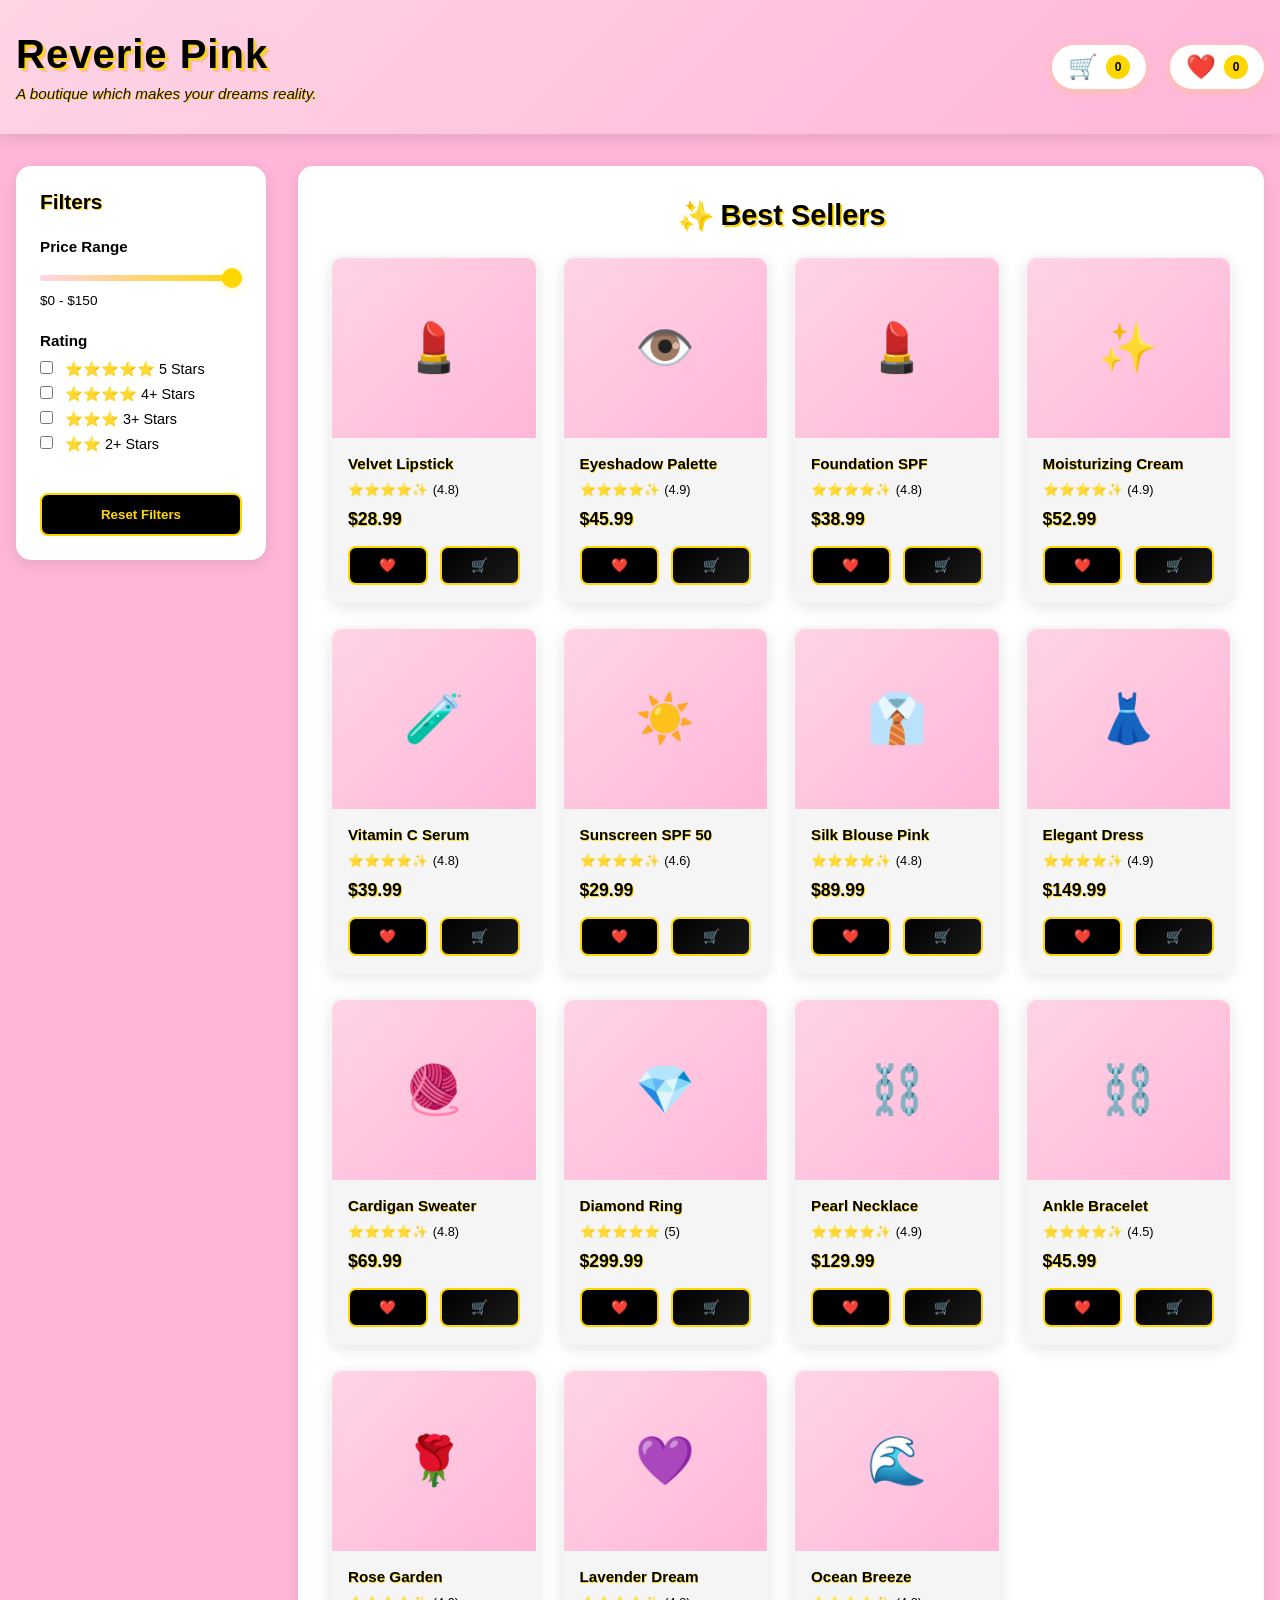
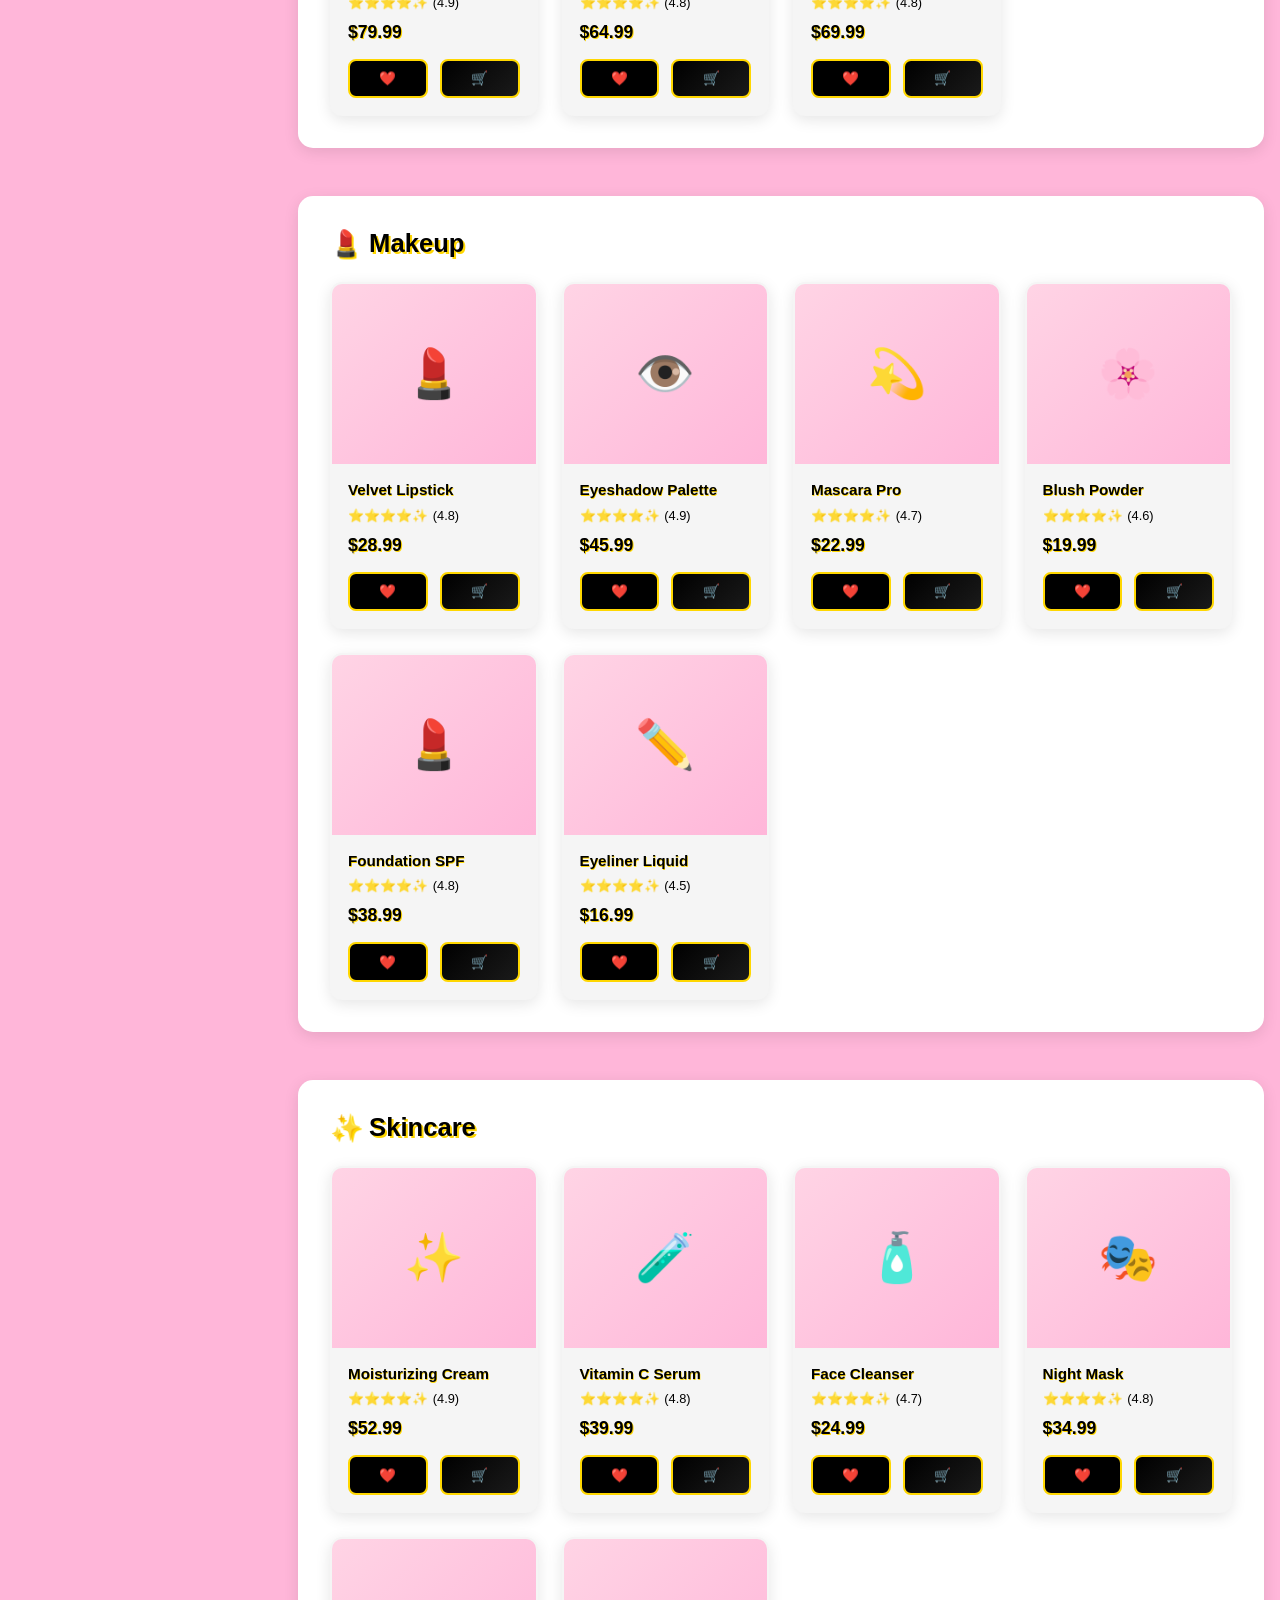
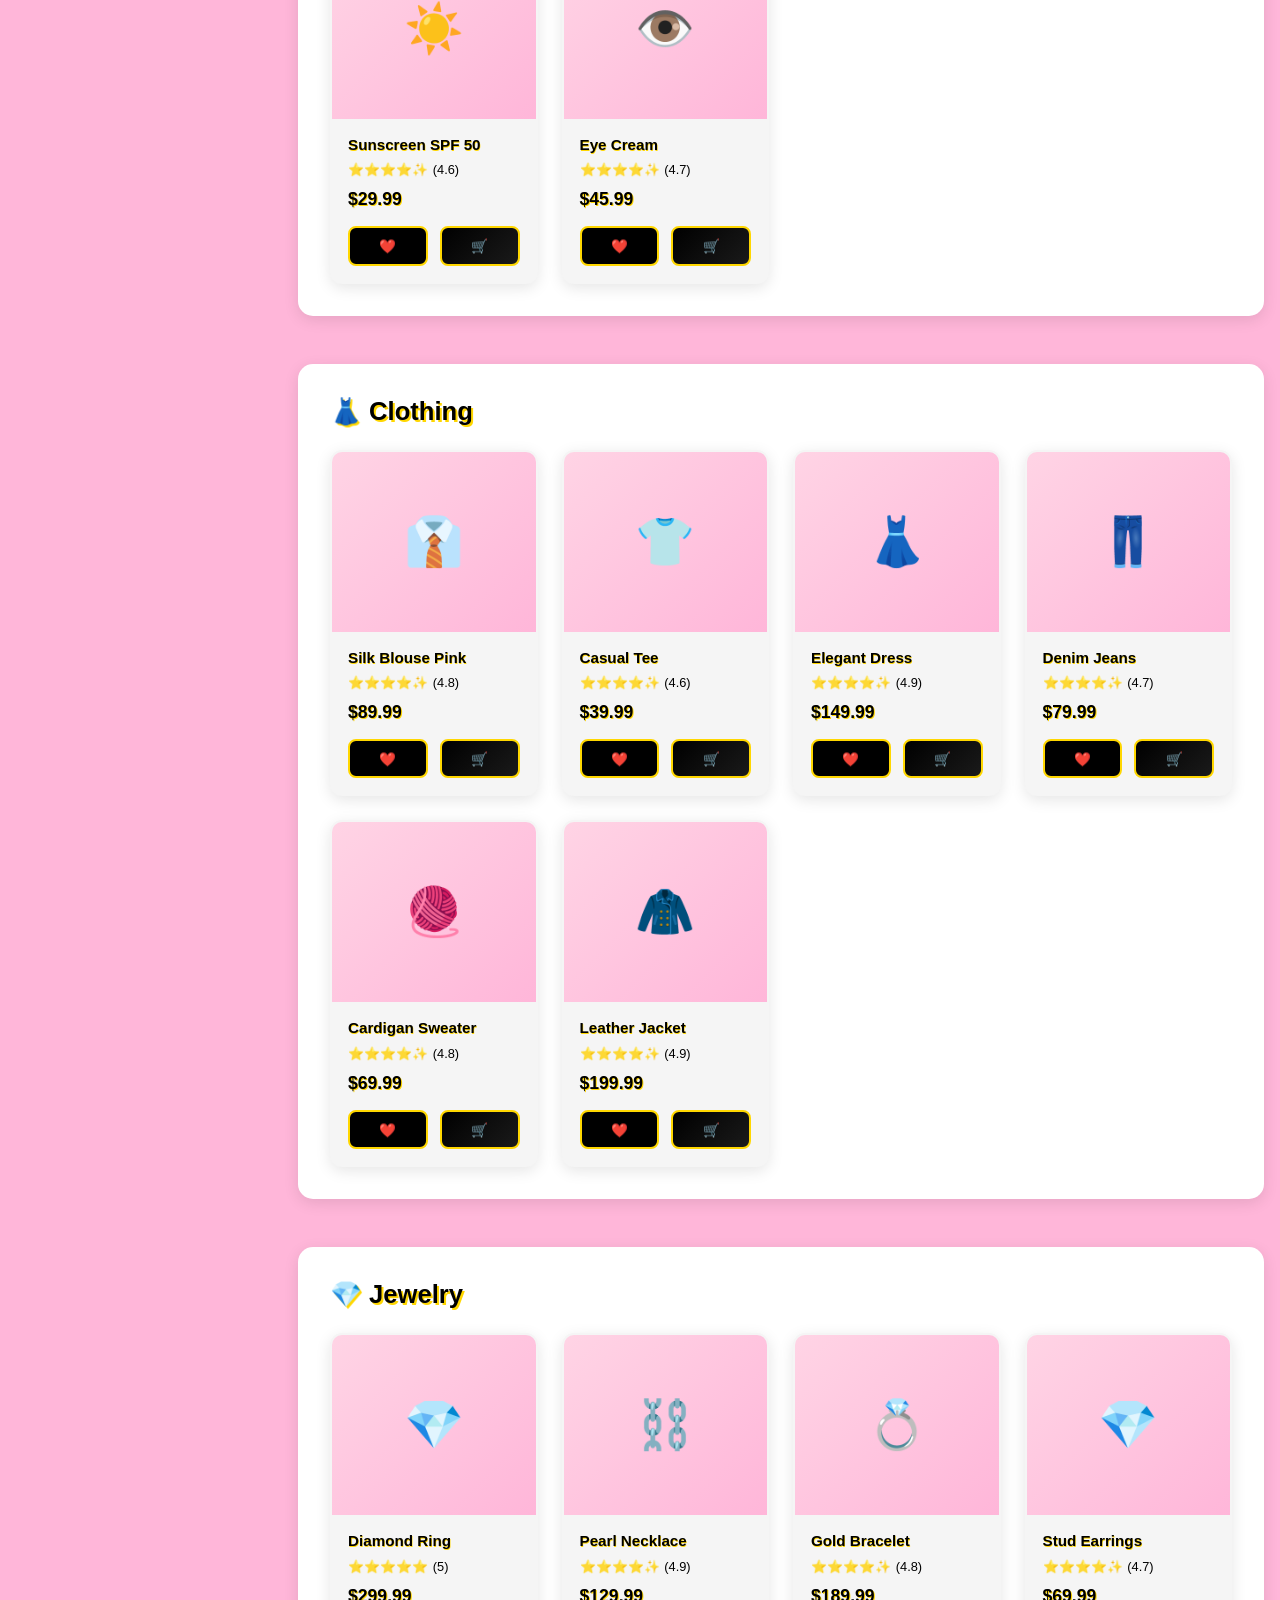
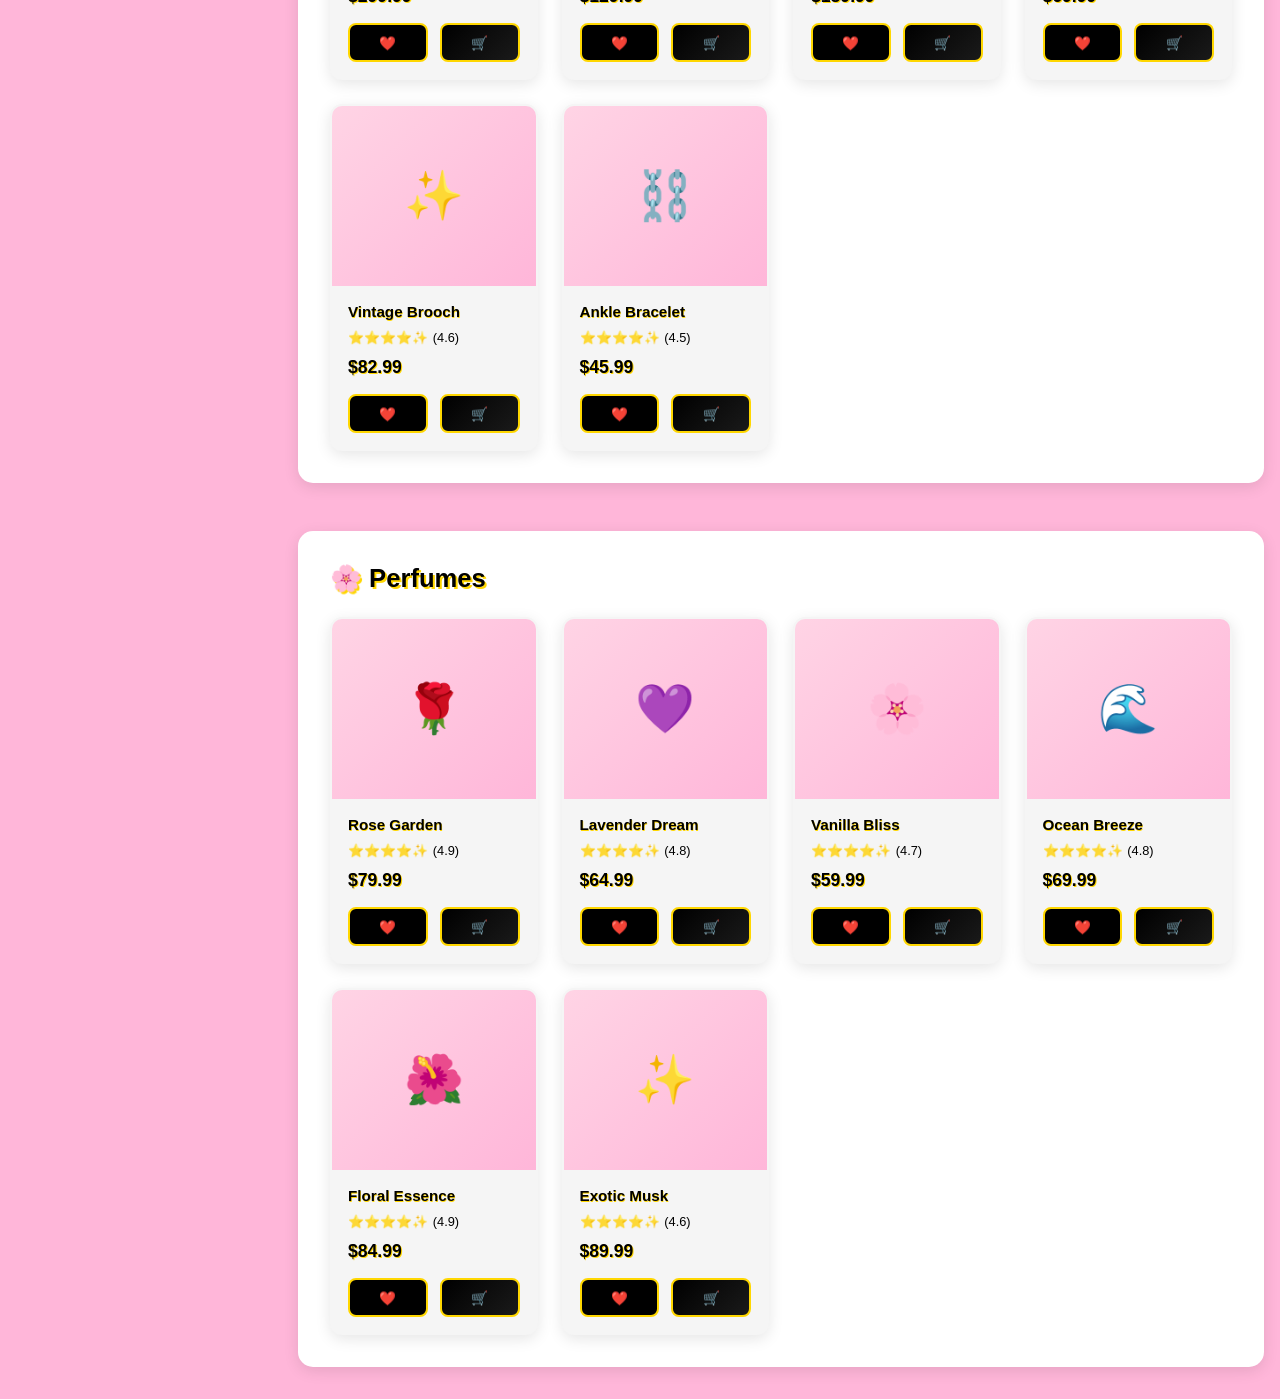
<file: index.html>
<!DOCTYPE html>
<html lang="en">
<head>
    <meta charset="UTF-8">
    <meta name="viewport" content="width=device-width, initial-scale=1.0">
    <title>Reverie Pink - Boutique</title>
    <link href="https://dl.dafont.com/dl/?f=makcasa" rel="stylesheet" type="text/css"/>
    <link rel="stylesheet" href="styles.css">
</head>
<body>
    <!-- Navigation & Header -->
    <header class="header">
        <div class="header-content">
            <div class="logo-section">
                <h1 class="logo">Reverie Pink</h1>
                <p class="slogan">A boutique which makes your dreams reality.</p>
            </div>
            <div class="header-actions">
                <div class="cart-icon" onclick="toggleCart()">
                    🛒 <span class="cart-count" id="cartCount">0</span>
                </div>
                <div class="wishlist-icon" onclick="toggleWishlist()">
                    ❤️ <span class="wishlist-count" id="wishlistCount">0</span>
                </div>
            </div>
        </div>
    </header>

    <!-- Main Container -->
    <div class="container">
        <!-- Sidebar with Filters -->
        <aside class="sidebar">
            <div class="filters">
                <h3>Filters</h3>
                
                <!-- Price Filter -->
                <div class="filter-group">
                    <h4>Price Range</h4>
                    <input type="range" id="priceFilter" min="0" max="150" value="150" class="price-slider">
                    <div class="price-display">
                        <span>$0</span> - <span id="priceValue">$150</span>
                    </div>
                </div>

                <!-- Rating Filter -->
                <div class="filter-group">
                    <h4>Rating</h4>
                    <div class="rating-filter">
                        <label>
                            <input type="checkbox" value="5" class="rating-checkbox"> ⭐⭐⭐⭐⭐ 5 Stars
                        </label>
                        <label>
                            <input type="checkbox" value="4" class="rating-checkbox"> ⭐⭐⭐⭐ 4+ Stars
                        </label>
                        <label>
                            <input type="checkbox" value="3" class="rating-checkbox"> ⭐⭐⭐ 3+ Stars
                        </label>
                        <label>
                            <input type="checkbox" value="2" class="rating-checkbox"> ⭐⭐ 2+ Stars
                        </label>
                    </div>
                </div>

                <button class="reset-filters" onclick="resetFilters()">Reset Filters</button>
            </div>
        </aside>

        <!-- Main Content -->
        <main class="main-content">
            <!-- Best Sellers Section -->
            <section class="featured-section">
                <h2>✨ Best Sellers</h2>
                <div class="products-grid" id="bestSellersGrid">
                    <!-- Best sellers will be populated by JavaScript -->
                </div>
            </section>

            <!-- Categories Section -->
            <section class="categories-section">
                <!-- Makeup Category -->
                <div class="category">
                    <h2 class="category-title">💄 Makeup</h2>
                    <div class="products-grid" id="makeupCategory">
                        <!-- Products will be populated by JavaScript -->
                    </div>
                </div>

                <!-- Skincare Category -->
                <div class="category">
                    <h2 class="category-title">✨ Skincare</h2>
                    <div class="products-grid" id="skincareCategory">
                        <!-- Products will be populated by JavaScript -->
                    </div>
                </div>

                <!-- Clothing Category -->
                <div class="category">
                    <h2 class="category-title">👗 Clothing</h2>
                    <div class="products-grid" id="clothingCategory">
                        <!-- Products will be populated by JavaScript -->
                    </div>
                </div>

                <!-- Jewelry Category -->
                <div class="category">
                    <h2 class="category-title">💎 Jewelry</h2>
                    <div class="products-grid" id="jewelryCategory">
                        <!-- Products will be populated by JavaScript -->
                    </div>
                </div>

                <!-- Perfumes Category -->
                <div class="category">
                    <h2 class="category-title">🌸 Perfumes</h2>
                    <div class="products-grid" id="perfumesCategory">
                        <!-- Products will be populated by JavaScript -->
                    </div>
                </div>
            </section>
        </main>
    </div>

    <!-- Cart Sidebar -->
    <aside class="cart-sidebar" id="cartSidebar">
        <div class="cart-header">
            <h3>Shopping Cart</h3>
            <button class="close-btn" onclick="toggleCart()">✕</button>
        </div>
        <div class="cart-items" id="cartItems">
            <p class="empty-message">Your cart is empty</p>
        </div>
        <div class="cart-footer">
            <div class="cart-total">
                <strong>Total:</strong>
                <span id="cartTotal">$0.00</span>
            </div>
            <button class="checkout-btn">Checkout</button>
        </div>
    </aside>

    <!-- Wishlist Sidebar -->
    <aside class="wishlist-sidebar" id="wishlistSidebar">
        <div class="wishlist-header">
            <h3>Wishlist</h3>
            <button class="close-btn" onclick="toggleWishlist()">✕</button>
        </div>
        <div class="wishlist-items" id="wishlistItems">
            <p class="empty-message">Your wishlist is empty</p>
        </div>
    </aside>

    <!-- Overlay for modals -->
    <div class="overlay" id="overlay" onclick="closeModals()"></div>

    <script src="script.js"></script>
</body>
</html>
</file>
<file: styles.css>
* {
    margin: 0;
    padding: 0;
    box-sizing: border-box;
}

:root {
    --primary-pink: #FFB6D9;
    --light-pink: #FFD4E5;
    --text-black: #000000;
    --gold: #FFD700;
    --dark-gold: #DAA520;
    --white: #FFFFFF;
    --light-gray: #F5F5F5;
    --shadow: 0 4px 15px rgba(0, 0, 0, 0.1);
    --gold-shadow: 0 2px 8px rgba(255, 215, 0, 0.3);
}

body {
    background-color: var(--primary-pink);
    font-family: 'Segoe UI', Tahoma, Geneva, Verdana, sans-serif;
    color: var(--text-black);
}

/* ========== HEADER ========== */
.header {
    background: linear-gradient(135deg, var(--light-pink) 0%, var(--primary-pink) 100%);
    padding: 2rem 1rem;
    box-shadow: var(--shadow);
    position: sticky;
    top: 0;
    z-index: 100;
}

.header-content {
    max-width: 1400px;
    margin: 0 auto;
    display: flex;
    justify-content: space-between;
    align-items: center;
}

.logo-section {
    flex: 1;
}

.logo {
    font-size: 2.5rem;
    font-weight: 800;
    color: var(--text-black);
    text-shadow: 2px 2px 0px var(--gold), 4px 4px 0px rgba(218, 165, 32, 0.3);
    letter-spacing: 1px;
    margin-bottom: 0.5rem;
}

.slogan {
    font-size: 0.95rem;
    color: var(--text-black);
    font-style: italic;
    text-shadow: 1px 1px 0px var(--gold);
    opacity: 0.9;
}

.header-actions {
    display: flex;
    gap: 1.5rem;
    align-items: center;
}

.cart-icon,
.wishlist-icon {
    font-size: 1.5rem;
    cursor: pointer;
    display: flex;
    align-items: center;
    gap: 0.5rem;
    padding: 0.5rem 1rem;
    background-color: var(--white);
    border-radius: 25px;
    transition: all 0.3s ease;
    color: var(--text-black);
    font-weight: 600;
    box-shadow: var(--gold-shadow);
}

.cart-icon:hover,
.wishlist-icon:hover {
    transform: translateY(-2px);
    box-shadow: var(--shadow);
    background-color: var(--light-gray);
}

.cart-count,
.wishlist-count {
    background-color: var(--gold);
    color: var(--text-black);
    border-radius: 50%;
    width: 24px;
    height: 24px;
    display: flex;
    align-items: center;
    justify-content: center;
    font-size: 0.75rem;
    font-weight: bold;
}

/* ========== CONTAINER LAYOUT ========== */
.container {
    max-width: 1400px;
    margin: 2rem auto;
    display: flex;
    gap: 2rem;
    padding: 0 1rem;
}

/* ========== SIDEBAR ========== */
.sidebar {
    width: 250px;
    flex-shrink: 0;
}

.filters {
    background-color: var(--white);
    border-radius: 15px;
    padding: 1.5rem;
    box-shadow: var(--shadow);
}

.filters h3 {
    color: var(--text-black);
    text-shadow: 1px 1px 0px var(--gold);
    margin-bottom: 1.5rem;
    font-size: 1.3rem;
}

.filter-group {
    margin-bottom: 1.5rem;
}

.filter-group h4 {
    color: var(--text-black);
    margin-bottom: 0.75rem;
    font-size: 0.95rem;
}

.price-slider {
    width: 100%;
    height: 6px;
    border-radius: 3px;
    background: linear-gradient(to right, var(--light-pink), var(--gold));
    outline: none;
    -webkit-appearance: none;
    appearance: none;
    cursor: pointer;
}

.price-slider::-webkit-slider-thumb {
    -webkit-appearance: none;
    appearance: none;
    width: 20px;
    height: 20px;
    border-radius: 50%;
    background: var(--gold);
    cursor: pointer;
    box-shadow: var(--gold-shadow);
}

.price-slider::-moz-range-thumb {
    width: 20px;
    height: 20px;
    border-radius: 50%;
    background: var(--gold);
    cursor: pointer;
    border: none;
    box-shadow: var(--gold-shadow);
}

.price-display {
    font-size: 0.85rem;
    color: var(--text-black);
    margin-top: 0.5rem;
}

.rating-filter label {
    display: block;
    margin-bottom: 0.5rem;
    cursor: pointer;
    color: var(--text-black);
    font-size: 0.9rem;
    transition: all 0.2s ease;
}

.rating-filter label:hover {
    color: var(--dark-gold);
}

.rating-filter input[type="checkbox"] {
    margin-right: 0.5rem;
    cursor: pointer;
    accent-color: var(--gold);
}

.reset-filters {
    width: 100%;
    padding: 0.75rem;
    background-color: var(--text-black);
    color: var(--gold);
    border: 2px solid var(--gold);
    border-radius: 8px;
    font-weight: 600;
    cursor: pointer;
    transition: all 0.3s ease;
    margin-top: 1rem;
}

.reset-filters:hover {
    background-color: var(--gold);
    color: var(--text-black);
    transform: translateY(-2px);
}

/* ========== MAIN CONTENT ========== */
.main-content {
    flex: 1;
}

.featured-section {
    background-color: var(--white);
    padding: 2rem;
    border-radius: 15px;
    margin-bottom: 3rem;
    box-shadow: var(--shadow);
}

.featured-section h2 {
    color: var(--text-black);
    text-shadow: 2px 2px 0px var(--gold);
    margin-bottom: 1.5rem;
    font-size: 1.8rem;
    text-align: center;
}

.categories-section {
    display: flex;
    flex-direction: column;
    gap: 3rem;
}

.category {
    background-color: var(--white);
    padding: 2rem;
    border-radius: 15px;
    box-shadow: var(--shadow);
}

.category-title {
    color: var(--text-black);
    text-shadow: 2px 2px 0px var(--gold);
    margin-bottom: 1.5rem;
    font-size: 1.6rem;
}

/* ========== PRODUCTS GRID ========== */
.products-grid {
    display: grid;
    grid-template-columns: repeat(auto-fill, minmax(200px, 1fr));
    gap: 1.5rem;
}

.product-card {
    background-color: var(--light-gray);
    border-radius: 12px;
    overflow: hidden;
    transition: all 0.3s ease;
    box-shadow: var(--shadow);
    border: 2px solid transparent;
    display: flex;
    flex-direction: column;
}

.product-card:hover {
    transform: translateY(-8px);
    box-shadow: 0 8px 25px rgba(255, 215, 0, 0.3);
    border-color: var(--gold);
}

.product-image {
    width: 100%;
    height: 180px;
    background: linear-gradient(135deg, var(--light-pink) 0%, var(--primary-pink) 100%);
    display: flex;
    align-items: center;
    justify-content: center;
    font-size: 3rem;
    overflow: hidden;
    position: relative;
}

.product-image img {
    width: 100%;
    height: 100%;
    object-fit: cover;
}

.product-info {
    padding: 1rem;
    flex: 1;
    display: flex;
    flex-direction: column;
}

.product-name {
    font-weight: 700;
    color: var(--text-black);
    font-size: 0.95rem;
    margin-bottom: 0.5rem;
    text-shadow: 0.5px 0.5px 0px var(--gold);
    line-height: 1.3;
}

.product-rating {
    font-size: 0.8rem;
    color: var(--text-black);
    margin-bottom: 0.75rem;
    display: flex;
    align-items: center;
    gap: 0.3rem;
}

.rating-stars {
    color: var(--gold);
}

.product-price {
    font-size: 1.1rem;
    font-weight: 800;
    color: var(--text-black);
    text-shadow: 1px 1px 0px var(--gold);
    margin-bottom: 1rem;
}

.product-actions {
    display: flex;
    gap: 0.75rem;
    margin-top: auto;
}

.wishlist-btn,
.add-to-cart-btn {
    flex: 1;
    padding: 0.6rem;
    border: none;
    border-radius: 8px;
    font-weight: 600;
    cursor: pointer;
    transition: all 0.3s ease;
    font-size: 0.85rem;
    display: flex;
    align-items: center;
    justify-content: center;
    gap: 0.3rem;
}

.wishlist-btn {
    background-color: var(--text-black);
    color: var(--gold);
    border: 2px solid var(--gold);
}

.wishlist-btn:hover {
    background-color: var(--gold);
    color: var(--text-black);
    transform: scale(1.05);
}

.wishlist-btn.active {
    background-color: var(--gold);
    color: var(--text-black);
}

.add-to-cart-btn {
    background: linear-gradient(135deg, var(--text-black) 0%, #1a1a1a 100%);
    color: var(--gold);
    border: 2px solid var(--gold);
}

.add-to-cart-btn:hover {
    background-color: var(--gold);
    color: var(--text-black);
    transform: scale(1.05);
}

.add-to-cart-btn.active {
    background-color: var(--primary-pink);
    color: var(--text-black);
}

/* ========== CART SIDEBAR ========== */
.cart-sidebar,
.wishlist-sidebar {
    position: fixed;
    right: -400px;
    top: 0;
    width: 350px;
    height: 100vh;
    background-color: var(--white);
    box-shadow: -4px 0 20px rgba(0, 0, 0, 0.2);
    z-index: 1000;
    transition: right 0.3s ease;
    display: flex;
    flex-direction: column;
}

.cart-sidebar.open,
.wishlist-sidebar.open {
    right: 0;
}

.wishlist-sidebar {
    right: -400px;
}

.wishlist-sidebar.open {
    right: 0;
}

.cart-header,
.wishlist-header {
    padding: 1.5rem;
    border-bottom: 2px solid var(--light-pink);
    display: flex;
    justify-content: space-between;
    align-items: center;
}

.cart-header h3,
.wishlist-header h3 {
    color: var(--text-black);
    text-shadow: 1px 1px 0px var(--gold);
}

.close-btn {
    background: none;
    border: none;
    font-size: 1.5rem;
    cursor: pointer;
    color: var(--text-black);
    transition: all 0.3s ease;
}

.close-btn:hover {
    color: var(--gold);
    transform: rotate(90deg);
}

.cart-items,
.wishlist-items {
    flex: 1;
    overflow-y: auto;
    padding: 1rem;
}

.empty-message {
    text-align: center;
    color: var(--text-black);
    padding: 2rem 1rem;
    font-style: italic;
}

.cart-item,
.wishlist-item {
    background-color: var(--light-gray);
    padding: 1rem;
    border-radius: 8px;
    margin-bottom: 1rem;
    border-left: 4px solid var(--gold);
    position: relative;
}

.cart-item-name,
.wishlist-item-name {
    font-weight: 700;
    color: var(--text-black);
    text-shadow: 0.5px 0.5px 0px var(--gold);
    margin-bottom: 0.5rem;
}

.cart-item-price,
.wishlist-item-price {
    color: var(--text-black);
    font-weight: 600;
    margin-bottom: 0.5rem;
}

.cart-item-quantity {
    display: flex;
    align-items: center;
    gap: 0.5rem;
    margin-bottom: 0.75rem;
}

.quantity-btn {
    background-color: var(--text-black);
    color: var(--gold);
    border: none;
    width: 25px;
    height: 25px;
    border-radius: 4px;
    cursor: pointer;
    font-weight: bold;
    transition: all 0.2s ease;
}

.quantity-btn:hover {
    background-color: var(--gold);
    color: var(--text-black);
}

.remove-btn {
    background-color: var(--text-black);
    color: var(--gold);
    border: none;
    padding: 0.5rem 0.75rem;
    border-radius: 4px;
    cursor: pointer;
    font-size: 0.75rem;
    font-weight: 600;
    transition: all 0.3s ease;
    width: 100%;
}

.remove-btn:hover {
    background-color: var(--gold);
    color: var(--text-black);
}

.cart-footer {
    padding: 1.5rem;
    border-top: 2px solid var(--light-pink);
    display: flex;
    flex-direction: column;
    gap: 1rem;
}

.cart-total {
    display: flex;
    justify-content: space-between;
    font-size: 1.1rem;
    font-weight: 700;
    color: var(--text-black);
}

.checkout-btn {
    padding: 0.75rem;
    background-color: var(--text-black);
    color: var(--gold);
    border: 2px solid var(--gold);
    border-radius: 8px;
    font-weight: 600;
    cursor: pointer;
    transition: all 0.3s ease;
    font-size: 0.9rem;
}

.checkout-btn:hover {
    background-color: var(--gold);
    color: var(--text-black);
    transform: translateY(-2px);
}

/* ========== OVERLAY ========== */
.overlay {
    position: fixed;
    top: 0;
    left: 0;
    width: 100%;
    height: 100%;
    background-color: rgba(0, 0, 0, 0.3);
    z-index: 900;
    opacity: 0;
    pointer-events: none;
    transition: opacity 0.3s ease;
}

.overlay.open {
    opacity: 1;
    pointer-events: all;
}

/* ========== RESPONSIVE DESIGN ========== */
@media (max-width: 1024px) {
    .container {
        flex-direction: column;
        gap: 1rem;
    }

    .sidebar {
        width: 100%;
    }

    .products-grid {
        grid-template-columns: repeat(auto-fill, minmax(160px, 1fr));
        gap: 1rem;
    }

    .logo {
        font-size: 2rem;
    }

    .header-content {
        flex-direction: column;
        gap: 1rem;
    }
}

@media (max-width: 768px) {
    .logo {
        font-size: 1.5rem;
    }

    .slogan {
        font-size: 0.8rem;
    }

    .header-actions {
        gap: 1rem;
    }

    .cart-icon,
    .wishlist-icon {
        font-size: 1rem;
        padding: 0.4rem 0.8rem;
    }

    .products-grid {
        grid-template-columns: repeat(auto-fill, minmax(140px, 1fr));
        gap: 0.75rem;
    }

    .category {
        padding: 1rem;
    }

    .category-title {
        font-size: 1.2rem;
    }

    .product-card {
        border-radius: 8px;
    }

    .product-image {
        height: 140px;
        font-size: 2rem;
    }

    .cart-sidebar,
    .wishlist-sidebar {
        width: 100%;
        right: -100%;
    }
}

@media (max-width: 480px) {
    .logo {
        font-size: 1.2rem;
    }

    .slogan {
        font-size: 0.7rem;
    }

    .products-grid {
        grid-template-columns: repeat(2, 1fr);
    }

    .category {
        padding: 0.75rem;
    }

    .product-info {
        padding: 0.75rem;
    }

    .product-name {
        font-size: 0.8rem;
    }

    .product-price {
        font-size: 0.95rem;
    }

    .wishlist-btn,
    .add-to-cart-btn {
        font-size: 0.7rem;
        padding: 0.5rem;
    }
}

/* ========== SCROLL BAR ========== */
.cart-items::-webkit-scrollbar,
.wishlist-items::-webkit-scrollbar {
    width: 8px;
}

.cart-items::-webkit-scrollbar-track,
.wishlist-items::-webkit-scrollbar-track {
    background: var(--light-pink);
}

.cart-items::-webkit-scrollbar-thumb,
.wishlist-items::-webkit-scrollbar-thumb {
    background: var(--gold);
    border-radius: 4px;
}

.cart-items::-webkit-scrollbar-thumb:hover,
.wishlist-items::-webkit-scrollbar-thumb:hover {
    background: var(--dark-gold);
}
</file>
